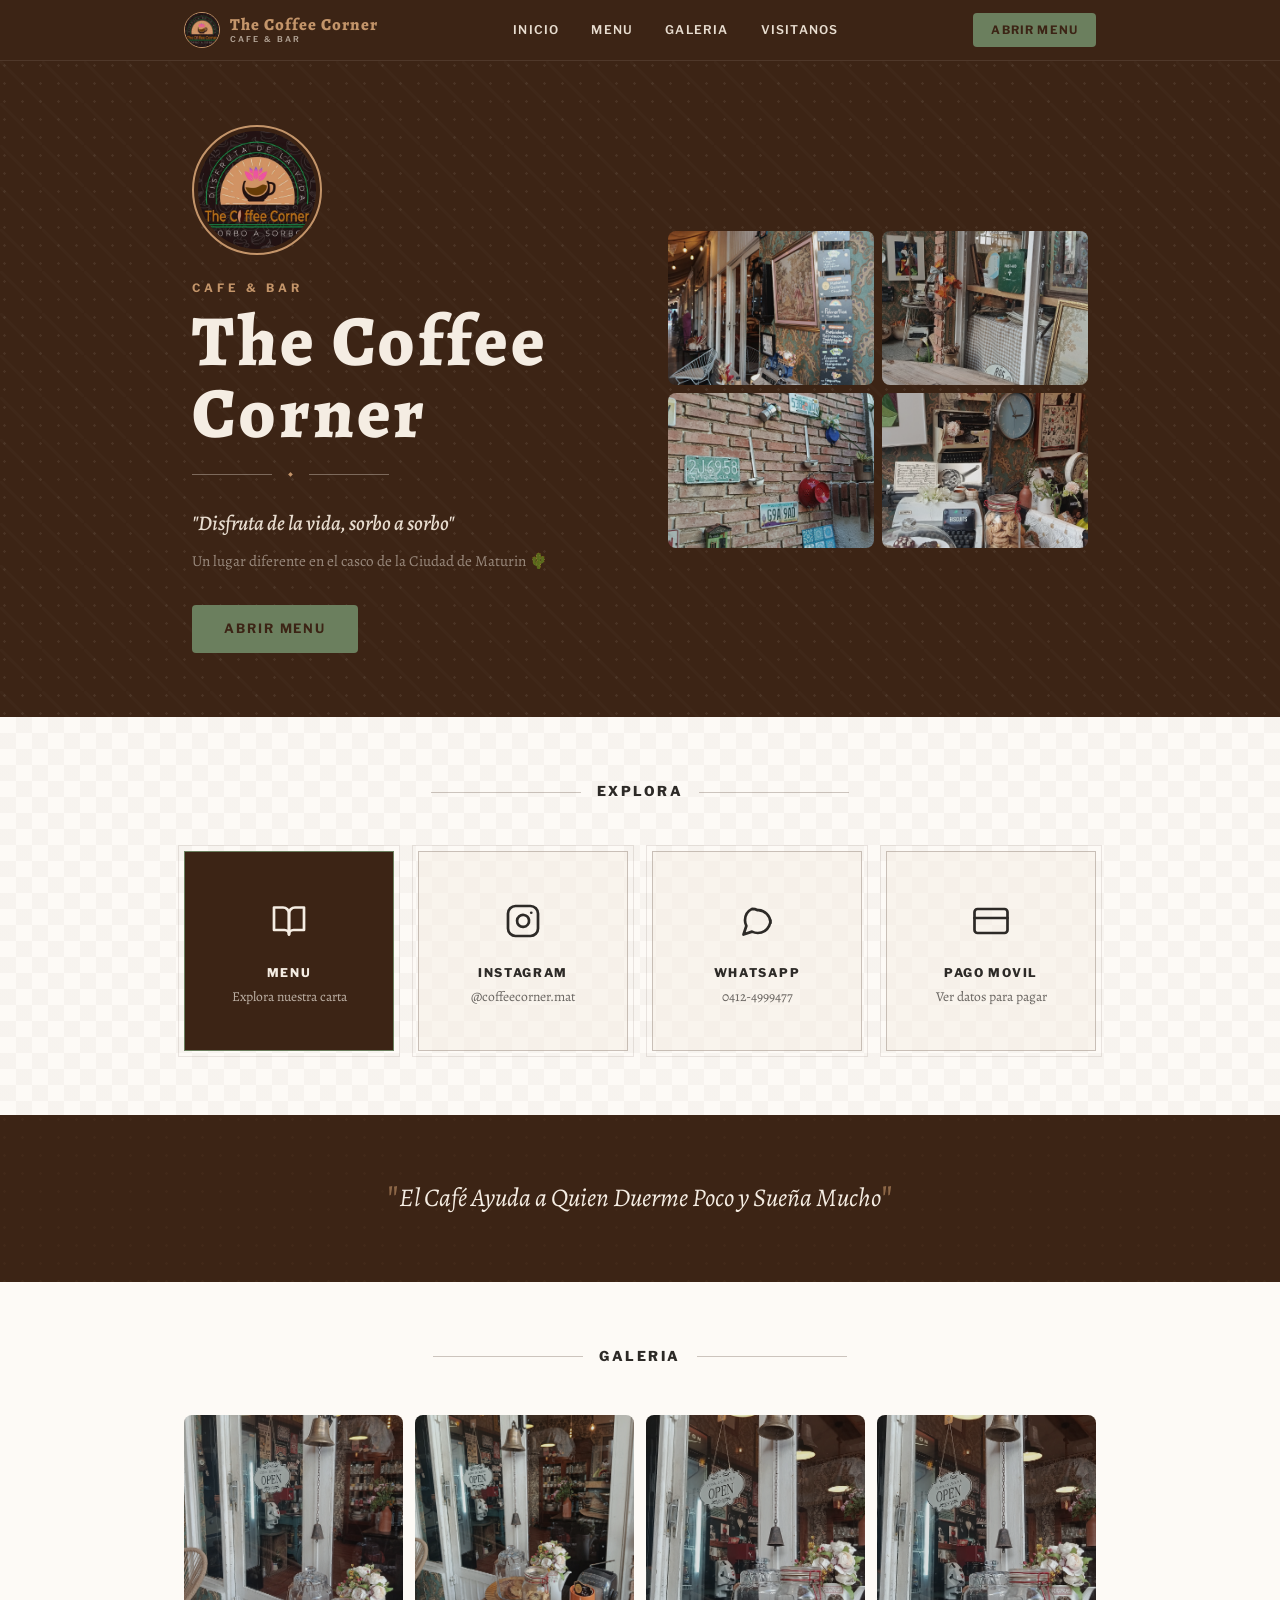
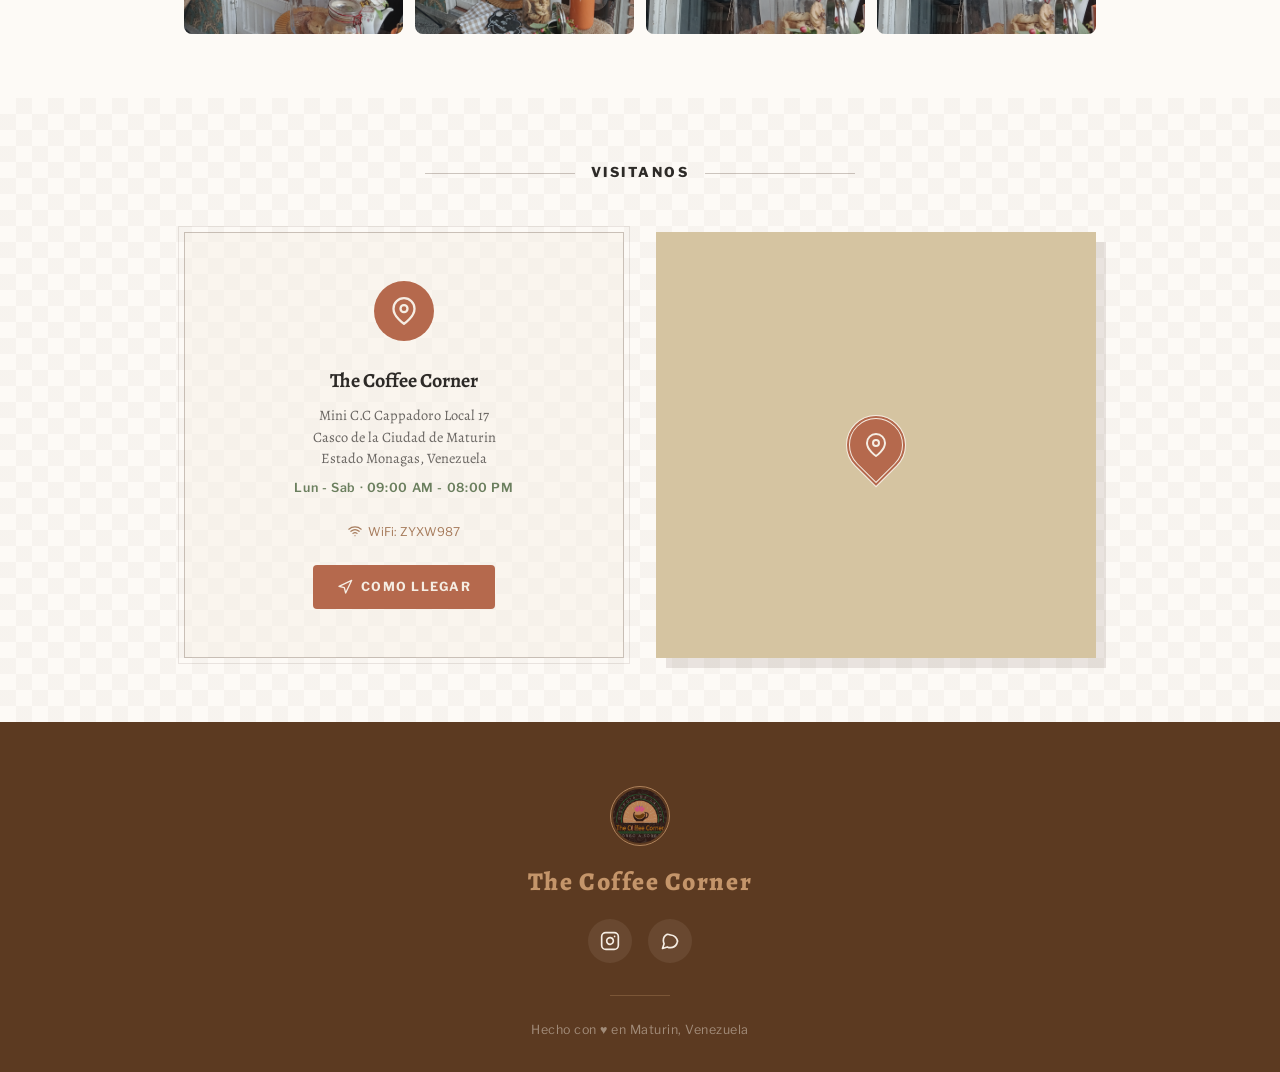
<file: index.html>
<!DOCTYPE html>
<html lang="es">
<head>
    <meta charset="UTF-8">
    <meta name="viewport" content="width=device-width, initial-scale=1.0">
    <meta name="description" content="The Coffee Corner — Un lugar diferente en el casco de la Ciudad de Maturin. Cafe, comida y buena vibra.">
    <meta name="theme-color" content="#3C2415">
    <title>The Coffee Corner — Cafe &amp; Bar</title>

    <link rel="icon" type="image/svg+xml" href="data:image/svg+xml,%3Csvg xmlns='http://www.w3.org/2000/svg' viewBox='0 0 100 100'%3E%3Ccircle cx='50' cy='50' r='48' fill='%233C2415'/%3E%3Cpath d='M30 35h35a5 5 0 0 1 5 5v10a12 12 0 0 1-12 12H37a12 12 0 0 1-12-12V40a5 5 0 0 1 5-5z' fill='none' stroke='%23C4956A' stroke-width='3'/%3E%3Cpath d='M65 42h5a5 5 0 0 1 5 5v3a5 5 0 0 1-5 5h-5' fill='none' stroke='%23C4956A' stroke-width='3'/%3E%3Cline x1='35' y1='28' x2='35' y2='33' stroke='%23C4956A' stroke-width='2.5' stroke-linecap='round'/%3E%3Cline x1='42' y1='26' x2='42' y2='33' stroke='%23C4956A' stroke-width='2.5' stroke-linecap='round'/%3E%3Cline x1='49' y1='28' x2='49' y2='33' stroke='%23C4956A' stroke-width='2.5' stroke-linecap='round'/%3E%3Ctext x='50' y='82' text-anchor='middle' fill='%23C4956A' font-family='serif' font-size='11' font-weight='bold'%3E☕%3C/text%3E%3C/svg%3E">
    <link rel="preconnect" href="https://fonts.googleapis.com">
    <link rel="preconnect" href="https://fonts.gstatic.com" crossorigin>
    <link href="https://fonts.googleapis.com/css2?family=Alegreya:ital,wght@0,400;0,500;0,700;0,800;1,500;1,700&family=Libre+Franklin:wght@500;600;700;800&display=swap" rel="stylesheet">

    <style>
        /* ============================================
           THE COFFEE CORNER — LANDING PAGE DESIGN
           ============================================ */
        :root {
            --espresso: #3C2415;
            --dark-roast: #5C3A21;
            --medium-roast: #7B5233;
            --caramel: #C4956A;
            --latte: #D4A574;
            --mocha: #A67B5B;
            --cream: #F5EDE3;
            --warm-white: #FDFAF6;
            --oat: #E8DDD0;
            --sage: #6B7F5E;
            --moss: #4A5E3F;
            --leaf: #8BA37A;
            --terracotta: #B5694D;
            --ink: #2D2A27;

            --font-heading: 'Alegreya', Georgia, serif;
            --font-body: 'Alegreya', Georgia, serif;
            --font-ui: 'Libre Franklin', 'Arial Narrow', sans-serif;

            --space-xs: 4px; --space-sm: 8px; --space-md: 16px;
            --space-lg: 24px; --space-xl: 32px; --space-2xl: 48px; --space-3xl: 64px;

            --radius-sm: 4px; --radius: 8px; --radius-lg: 12px; --radius-xl: 16px;

            --shadow-sm: 0 1px 3px rgba(60,36,21,.08), 0 1px 2px rgba(60,36,21,.06);
            --shadow: 0 4px 12px rgba(60,36,21,.10), 0 2px 4px rgba(60,36,21,.06);
            --shadow-lg: 0 12px 32px rgba(60,36,21,.12), 0 4px 8px rgba(60,36,21,.08);
            --shadow-plaque: 7px 7px 0 rgba(60,36,21,.12);

            --ease-out: cubic-bezier(0.33, 1, 0.68, 1);
            --ease-in-out: cubic-bezier(0.65, 0, 0.35, 1);
            --ease-spring: cubic-bezier(0.34, 1.56, 0.64, 1);
            --transition-fast: 150ms var(--ease-out);
            --transition: 250ms var(--ease-out);
            --transition-slow: 400ms var(--ease-in-out);
        }

        /* Dark Mode */
        [data-theme="dark"] {
            --cream: #1A1410;
            --warm-white: #120E0A;
            --oat: #231A12;
            --ink: var(--cream);
            --espresso: #0E0B08;
        }

        /* Reduced Motion */
        @media (prefers-reduced-motion: reduce) {
            *, *::before, *::after {
                animation-duration: 0.01ms !important;
                animation-iteration-count: 1 !important;
                transition-duration: 0.01ms !important;
                scroll-behavior: auto !important;
            }
        }

        /* Reset */
        *, *::before, *::after { box-sizing: border-box; margin: 0; padding: 0; }
        html { scroll-behavior: smooth; -webkit-text-size-adjust: 100%; text-size-adjust: 100%; }
        section[id] { scroll-margin-top: 72px; }

        body {
            font-family: var(--font-body);
            font-weight: 400;
            line-height: 1.6;
            color: var(--ink);
            background-color: var(--warm-white);
            -webkit-font-smoothing: antialiased;
            -moz-osx-font-smoothing: grayscale;
            overflow-x: hidden;
        }

        img { max-width: 100%; height: auto; display: block; }
        a { color: inherit; text-decoration: none; }
        button { font: inherit; cursor: pointer; border: none; background: none; color: inherit; }

        /* Skip Link */
        .skip-link {
            position: absolute;
            top: -100%;
            left: 50%;
            transform: translateX(-50%);
            padding: var(--space-md) var(--space-xl);
            background: var(--espresso);
            color: var(--cream);
            font-family: var(--font-ui);
            font-weight: 700;
            font-size: 0.95rem;
            border-radius: 0 0 var(--radius) var(--radius);
            z-index: 10000;
            transition: top var(--transition);
            text-decoration: none;
        }
        .skip-link:focus { top: 0; outline: 3px solid var(--sage); outline-offset: 2px; }

        :focus-visible { outline: 3px solid var(--sage); outline-offset: 3px; border-radius: var(--radius-sm); }

        /* Container */
        .container { width: 100%; max-width: 960px; margin: 0 auto; padding: 0 var(--space-lg); }

        /* Entrance Animations */
        .animate-in { opacity: 0; transform: translateY(28px); animation: fadeInUp 0.7s var(--ease-out) forwards; }
        @keyframes fadeInUp { to { opacity: 1; transform: translateY(0); } }
        .animate-scale { opacity: 0; transform: scale(0.85); animation: scaleIn 0.6s var(--ease-spring) forwards; }
        @keyframes scaleIn { to { opacity: 1; transform: scale(1); } }
        .delay-1 { animation-delay: 100ms; } .delay-2 { animation-delay: 200ms; }
        .delay-3 { animation-delay: 300ms; } .delay-4 { animation-delay: 400ms; }
        .delay-5 { animation-delay: 500ms; } .delay-6 { animation-delay: 600ms; }

        /* Paper Pattern */
        .paper-pattern {
            background-color: var(--warm-white);
            background-image:
                linear-gradient(45deg, rgba(60,36,21,.03) 25%, transparent 25%),
                linear-gradient(-45deg, rgba(60,36,21,.03) 25%, transparent 25%),
                linear-gradient(45deg, transparent 75%, rgba(60,36,21,.03) 75%),
                linear-gradient(-45deg, transparent 75%, rgba(60,36,21,.03) 75%);
            background-size: 32px 32px;
            background-position: 0 0, 0 16px, 16px -16px, -16px 0;
        }

        /* ============================================
           HEADER
           ============================================ */
        .site-header {
            position: sticky;
            top: 0;
            z-index: 8000;
            background: var(--espresso);
            border-bottom: 1px solid rgba(245,237,227,.1);
        }

        .header-inner {
            display: flex;
            align-items: center;
            justify-content: space-between;
            max-width: 960px;
            margin: 0 auto;
            padding: 0 var(--space-lg);
            height: 60px;
        }

        .header-brand {
            display: flex;
            align-items: center;
            gap: 10px;
            text-decoration: none;
        }

        .header-logo-img {
            width: 36px;
            height: 36px;
            object-fit: contain;
            border-radius: 50%;
            border: 1px solid var(--caramel);
        }

        .header-brand-text {
            display: flex;
            flex-direction: column;
            line-height: 1.1;
        }

        .brand-name {
            font-family: var(--font-heading);
            font-weight: 800;
            font-size: 1.05rem;
            color: var(--caramel);
            letter-spacing: 0.06em;
        }

        .brand-tag {
            font-family: var(--font-ui);
            font-weight: 600;
            font-size: 0.5rem;
            color: var(--oat);
            letter-spacing: 0.25em;
            text-transform: uppercase;
            opacity: 0.7;
        }

        .header-nav { display: none; }

        .nav-link {
            position: relative;
            font-family: var(--font-ui);
            font-weight: 600;
            font-size: 0.75rem;
            color: var(--oat);
            letter-spacing: 0.1em;
            padding: var(--space-sm) var(--space-md);
            transition: color var(--transition);
            text-decoration: none;
        }

        .nav-link::after {
            content: "";
            position: absolute;
            left: 0; bottom: .15rem;
            width: 100%; height: 1px;
            background: currentColor;
            transform: scaleX(0);
            transform-origin: right;
            transition: transform .25s ease;
        }

        .nav-link:hover { color: var(--caramel); }
        .nav-link:hover::after, .nav-link:focus-visible::after { transform: scaleX(1); transform-origin: left; }

        .header-cta {
            font-family: var(--font-ui);
            font-weight: 700;
            font-size: 0.72rem;
            letter-spacing: 0.1em;
            color: var(--espresso);
            background: var(--sage);
            padding: 8px 18px;
            border-radius: var(--radius-sm);
            transition: background var(--transition), transform var(--transition);
            text-decoration: none;
        }

        .header-cta:hover { background: var(--leaf); transform: translateY(-1px); }

        @media (min-width: 768px) { .header-nav { display: flex; align-items: center; } }

        /* ============================================
           HERO
           ============================================ */
        .hero {
            background: var(--espresso);
            position: relative;
            isolation: isolate;
            overflow: hidden;
        }

        .hero::before {
            content: "";
            position: absolute; inset: 0;
            z-index: -1;
            opacity: .25;
            background-image:
                radial-gradient(circle at 25% 25%, rgba(245,237,227,.3) 0 1px, transparent 1.5px),
                linear-gradient(45deg, transparent 47%, rgba(245,237,227,.08) 48%, rgba(245,237,227,.08) 52%, transparent 53%);
            background-size: 18px 18px, 42px 42px;
        }

        .hero-inner {
            display: flex;
            flex-direction: column;
            align-items: center;
            gap: var(--space-2xl);
            max-width: 960px;
            margin: 0 auto;
            padding: var(--space-3xl) var(--space-lg);
        }

        @media (min-width: 768px) {
            .hero-inner {
                flex-direction: row;
                gap: var(--space-3xl);
                padding: var(--space-3xl) var(--space-xl);
            }
        }

        .hero-text { text-align: center; flex: 1; }
        @media (min-width: 768px) { .hero-text { text-align: left; } }

        .hero-logo-img {
            width: 130px;
            height: 130px;
            object-fit: contain;
            border-radius: 50%;
            border: 2px solid var(--caramel);
            padding: 4px;
            background: rgba(60,36,21,.3);
            margin: 0 auto var(--space-lg);
        }

        @media (min-width: 768px) { .hero-logo-img { margin: 0 0 var(--space-lg); } }

        .hero-kicker {
            font-family: var(--font-ui);
            font-weight: 700;
            font-size: 0.72rem;
            letter-spacing: 0.35em;
            color: var(--caramel);
            text-transform: uppercase;
            margin-bottom: var(--space-sm);
        }

        .hero-title {
            font-family: var(--font-heading);
            font-weight: 800;
            font-size: clamp(2.4rem, 7vw, 4.5rem);
            letter-spacing: 0.04em;
            line-height: 1;
            color: var(--cream);
            margin-bottom: var(--space-md);
        }

        .hero-diamond {
            display: flex;
            align-items: center;
            justify-content: center;
            gap: var(--space-md);
            margin-bottom: var(--space-lg);
        }

        @media (min-width: 768px) { .hero-diamond { justify-content: flex-start; } }

        .diamond-line { width: min(17vw, 80px); height: 1px; background: rgba(245,237,227,.35); }
        .diamond-char { color: var(--caramel); font-size: 0.7rem; }

        .hero-subtitle {
            font-family: var(--font-heading);
            font-style: italic;
            font-weight: 500;
            font-size: clamp(1rem, 2.5vw, 1.3rem);
            color: var(--oat);
            margin-bottom: var(--space-sm);
        }

        .hero-tagline {
            font-family: var(--font-body);
            font-size: 0.95rem;
            color: rgba(245,237,227,.5);
            margin-bottom: var(--space-xl);
        }

        .hero-cta {
            display: inline-block;
            font-family: var(--font-ui);
            font-weight: 700;
            font-size: 0.8rem;
            letter-spacing: 0.15em;
            color: var(--espresso);
            background: var(--sage);
            padding: 14px 32px;
            border-radius: var(--radius-sm);
            text-decoration: none;
            transition: background var(--transition), transform var(--transition);
        }

        .hero-cta:hover { background: var(--leaf); transform: translateY(-2px); }

        /* Hero Photo */
        .hero-photo-wrap {
            flex-shrink: 0;
            width: 100%;
            max-width: 480px;
            position: relative;
        }

        .hero-photo-grid {
            display: grid;
            grid-template-columns: 1fr 1fr;
            gap: 8px;
        }

        .hero-photo-grid img {
            width: 100%;
            aspect-ratio: 4/3;
            object-fit: cover;
            border-radius: var(--radius);
            filter: brightness(0.9) saturate(0.85);
            transition: filter var(--transition), transform var(--transition);
        }

        .hero-photo-grid img:hover {
            filter: brightness(1) saturate(1);
            transform: scale(1.02);
        }

        @media (min-width: 768px) { .hero-photo-wrap { width: 420px; } }

        /* ============================================
           ORNAMENT LINE
           ============================================ */
        .ornament-line {
            display: flex;
            align-items: center;
            gap: 1rem;
            justify-content: center;
            margin-bottom: var(--space-2xl);
        }

        .ornament-line::before, .ornament-line::after {
            content: "";
            width: min(17vw, 150px);
            height: 1px;
            background: rgba(60,36,21,.25);
        }

        .section-title {
            font-family: var(--font-ui);
            font-weight: 800;
            font-size: 0.85rem;
            letter-spacing: 0.18em;
            color: var(--ink);
            text-transform: uppercase;
            white-space: nowrap;
        }

        /* Color Bar */
        .color-bar { display: flex; gap: 0; margin-bottom: var(--space-2xl); }
        .bar-brown { flex: 1; height: 3px; background: var(--espresso); }
        .bar-sage { flex: 1; height: 3px; background: var(--sage); }

        /* ============================================
           EXPLORA SECTION
           ============================================ */
        .explora { padding: var(--space-3xl) 0; }

        .quick-grid {
            display: grid;
            grid-template-columns: 1fr 1fr;
            gap: var(--space-md);
        }

        @media (min-width: 600px) { .quick-grid { grid-template-columns: repeat(4, 1fr); gap: var(--space-lg); } }

        .quick-plaque {
            display: flex;
            min-height: 200px;
            flex-direction: column;
            justify-content: center;
            align-items: center;
            text-align: center;
            padding: 1.5rem;
            text-decoration: none;
            color: var(--ink);
            border: 1px solid rgba(60,36,21,.25);
            outline: 1px solid rgba(60,36,21,.1);
            outline-offset: 5px;
            background: rgba(245,237,227,.5);
            transition: transform .25s ease, box-shadow .25s ease;
            cursor: pointer;
        }

        .quick-plaque:hover { transform: translateY(-3px); box-shadow: var(--shadow-plaque); }

        .quick-plaque.featured {
            color: var(--cream);
            background: var(--espresso);
            border-color: var(--sage);
        }

        .quick-plaque.featured:hover { box-shadow: 7px 7px 0 rgba(107,127,94,.25); }

        .seal {
            display: flex;
            align-items: center;
            justify-content: center;
            width: 52px;
            height: 52px;
            margin-bottom: var(--space-md);
        }

        .seal svg { width: 36px; height: 36px; stroke: currentColor; stroke-width: 1.8; fill: none; stroke-linecap: round; stroke-linejoin: round; }

        .plaque-label {
            font-family: var(--font-ui);
            font-weight: 800;
            font-size: 0.75rem;
            letter-spacing: 0.14em;
            margin-bottom: var(--space-xs);
        }

        .plaque-text { font-family: var(--font-body); font-size: 0.85rem; opacity: 0.7; }

        /* ============================================
           LOCATION SECTION
           ============================================ */
        .location { padding: var(--space-3xl) 0; }

        .location-grid {
            display: grid;
            grid-template-columns: 1fr;
            gap: var(--space-xl);
        }

        @media (min-width: 768px) { .location-grid { grid-template-columns: 1fr 1fr; gap: var(--space-xl); } }

        .location-card {
            display: flex;
            flex-direction: column;
            align-items: center;
            text-align: center;
            padding: var(--space-2xl) var(--space-lg);
            border: 1px solid rgba(60,36,21,.25);
            outline: 1px solid rgba(60,36,21,.1);
            outline-offset: 5px;
            background: rgba(245,237,227,.4);
        }

        .location-pin {
            display: grid;
            place-items: center;
            width: 60px;
            height: 60px;
            border-radius: 50%;
            background: var(--terracotta);
            color: var(--cream);
            margin-bottom: var(--space-lg);
        }

        .location-pin svg { width: 28px; height: 28px; stroke: currentColor; stroke-width: 2; fill: none; stroke-linecap: round; stroke-linejoin: round; }

        .location-name { font-family: var(--font-heading); font-weight: 700; font-size: 1.25rem; margin-bottom: var(--space-sm); }

        .location-address { font-size: 0.9rem; color: var(--ink); opacity: 0.7; margin-bottom: var(--space-sm); line-height: 1.5; }

        .location-hours {
            font-family: var(--font-ui);
            font-weight: 600;
            font-size: 0.78rem;
            color: var(--sage);
            letter-spacing: 0.05em;
            margin-bottom: var(--space-lg);
        }

        .location-wifi {
            font-family: var(--font-ui);
            font-size: 0.75rem;
            color: var(--mocha);
            margin-bottom: var(--space-lg);
            display: flex;
            align-items: center;
            gap: 6px;
        }

        .location-wifi svg { width: 14px; height: 14px; stroke: currentColor; stroke-width: 2; fill: none; stroke-linecap: round; stroke-linejoin: round; }

        .directions-btn {
            display: inline-flex;
            align-items: center;
            gap: var(--space-sm);
            font-family: var(--font-ui);
            font-weight: 700;
            font-size: 0.78rem;
            letter-spacing: 0.1em;
            color: var(--cream);
            background: var(--terracotta);
            padding: 12px 24px;
            border-radius: var(--radius-sm);
            text-decoration: none;
            transition: background var(--transition), transform var(--transition);
        }

        .directions-btn:hover { background: #9E5A42; transform: translateY(-1px); }
        .directions-btn svg { width: 16px; height: 16px; stroke: currentColor; stroke-width: 2; fill: none; stroke-linecap: round; stroke-linejoin: round; }

        /* Map Card */
        .map-card {
            position: relative;
            min-height: 345px;
            overflow: hidden;
            background: #d5c4a1;
            box-shadow: 10px 10px 0 rgba(60,36,21,.10);
        }

        .map-card iframe { position: absolute; top: 0; left: 0; width: 100%; height: 100%; border: 0; }

        .map-marker {
            position: absolute;
            top: 50%; left: 50%;
            z-index: 2;
            display: grid;
            width: 60px; height: 60px;
            place-items: center;
            color: var(--cream);
            background: var(--terracotta);
            border: 4px double var(--cream);
            border-radius: 50% 50% 50% 0;
            transform: translate(-50%, -50%) rotate(-45deg);
            pointer-events: none;
        }

        .map-marker svg { width: 24px; height: 24px; stroke: currentColor; stroke-width: 2; fill: none; stroke-linecap: round; stroke-linejoin: round; transform: rotate(45deg); }

        /* ============================================
           MOTIVATIONAL QUOTE
           ============================================ */
        .quote-section {
            background: var(--espresso);
            padding: var(--space-3xl) var(--space-lg);
            text-align: center;
            position: relative;
        }

        .quote-section::before {
            content: '';
            position: absolute; inset: 0;
            opacity: .15;
            background-image:
                radial-gradient(circle at 25% 25%, rgba(196,149,106,.3) 0 1px, transparent 1.5px);
            background-size: 18px 18px;
        }

        .quote-text {
            position: relative;
            font-family: var(--font-heading);
            font-style: italic;
            font-size: clamp(1.1rem, 3vw, 1.6rem);
            color: var(--cream);
            max-width: 600px;
            margin: 0 auto;
            line-height: 1.5;
            opacity: 0.85;
        }

        .quote-mark {
            font-size: 2.5rem;
            color: var(--caramel);
            opacity: 0.6;
            font-style: normal;
            line-height: 0;
            vertical-align: -0.15em;
        }

        /* ============================================
           PHOTOS GALLERY
           ============================================ */
        .gallery { padding: var(--space-3xl) 0; }

        .gallery-grid {
            display: grid;
            grid-template-columns: repeat(2, 1fr);
            gap: 10px;
        }

        @media (min-width: 600px) { .gallery-grid { grid-template-columns: repeat(4, 1fr); gap: 12px; } }

        .gallery-grid img {
            width: 100%;
            aspect-ratio: 1;
            object-fit: cover;
            border-radius: var(--radius);
            filter: brightness(0.88) saturate(0.8);
            transition: filter var(--transition), transform var(--transition);
            cursor: pointer;
        }

        .gallery-grid img:hover { filter: brightness(1) saturate(1); transform: scale(1.03); }

        /* ============================================
           PAYMENT MODAL
           ============================================ */
        .modal-overlay {
            position: fixed;
            inset: 0;
            z-index: 9000;
            background: rgba(0, 0, 0, 0.55);
            backdrop-filter: blur(6px);
            -webkit-backdrop-filter: blur(6px);
            display: flex;
            align-items: center;
            justify-content: center;
            opacity: 0;
            pointer-events: none;
            transition: opacity 0.3s ease;
            padding: 16px;
        }

        .modal-overlay.is-open { opacity: 1; pointer-events: auto; }

        .modal {
            background: #FDFAF6;
            border-radius: 14px;
            width: 100%;
            max-width: 380px;
            max-height: 90vh;
            overflow-y: auto;
            box-shadow: 0 20px 60px rgba(0, 0, 0, 0.3);
            transform: translateY(20px) scale(0.95);
            transition: transform 0.35s cubic-bezier(0.34, 1.56, 0.64, 1);
        }

        .modal-overlay.is-open .modal { transform: translateY(0) scale(1); }

        .modal__header {
            padding: 24px 24px 16px;
            text-align: center;
            position: relative;
        }

        .modal__close {
            position: absolute;
            top: 12px;
            right: 12px;
            width: 32px;
            height: 32px;
            border-radius: 50%;
            display: flex;
            align-items: center;
            justify-content: center;
            background: rgba(60, 36, 21, 0.08);
            transition: background 0.2s, transform 0.2s;
        }

        .modal__close:hover { background: rgba(60, 36, 21, 0.15); transform: rotate(90deg); }
        .modal__close svg { width: 18px; height: 18px; stroke: #3C2415; stroke-width: 2; fill: none; stroke-linecap: round; }

        .modal__icon {
            width: 52px;
            height: 52px;
            border-radius: 50%;
            background: linear-gradient(135deg, #4A5E3F, #6B7F5E);
            display: flex;
            align-items: center;
            justify-content: center;
            margin: 0 auto 12px;
            color: #FDFAF6;
        }

        .modal__icon svg { width: 28px; height: 28px; stroke: currentColor; stroke-width: 2; fill: none; stroke-linecap: round; stroke-linejoin: round; }

        .modal__title { font-family: var(--font-heading); font-size: 1.35rem; font-weight: 700; color: #3C2415; margin-bottom: 4px; }
        .modal__subtitle { font-size: 0.85rem; color: #3C2415; opacity: 0.6; }

        .modal__body { padding: 0 24px 24px; }

        .payment-info {
            background: rgba(60, 36, 21, 0.05);
            border: 1px solid rgba(60, 36, 21, 0.1);
            border-radius: 10px;
            padding: 16px;
            margin-bottom: 16px;
        }

        .payment-info__row {
            display: flex;
            justify-content: space-between;
            align-items: center;
            padding: 8px 0;
            border-bottom: 1px solid rgba(60, 36, 21, 0.08);
        }

        .payment-info__row:last-child { border-bottom: none; }

        .payment-info__label { font-family: var(--font-ui); font-size: 0.78rem; text-transform: uppercase; letter-spacing: 0.1em; color: #7B5233; font-weight: 600; }
        .payment-info__value { font-family: var(--font-heading); font-size: 1.05rem; font-weight: 700; color: #3C2415; }
        .payment-info__bank { font-size: 0.85rem; color: #5C3A21; font-weight: 500; }

        .payment-mesa-note {
            background: rgba(74, 94, 63, 0.1);
            border: 1px solid rgba(74, 94, 63, 0.2);
            border-radius: 8px;
            padding: 10px 14px;
            margin-bottom: 16px;
            font-family: var(--font-body);
            font-size: 0.82rem;
            font-style: italic;
            color: #5C3A21;
            text-align: center;
        }

        .modal__copy-btn {
            width: 100%;
            display: flex;
            align-items: center;
            justify-content: center;
            gap: 8px;
            padding: 14px;
            background: #3C2415;
            color: #FDFAF6;
            border: none;
            border-radius: 10px;
            font-family: var(--font-ui);
            font-size: 0.9rem;
            font-weight: 600;
            letter-spacing: 0.06em;
            cursor: pointer;
            transition: background 0.2s, transform 0.2s, box-shadow 0.2s;
            min-height: 52px;
        }

        .modal__copy-btn:hover { background: #5C3A21; box-shadow: 0 4px 16px rgba(60, 36, 21, 0.2); transform: translateY(-1px); }
        .modal__copy-btn:active { transform: translateY(0) scale(0.98); }
        .modal__copy-btn.is-copied { background: #4A5E3F; }
        .modal__copy-btn svg { width: 20px; height: 20px; stroke: currentColor; stroke-width: 2; fill: none; stroke-linecap: round; stroke-linejoin: round; }

        /* ============================================
           TOAST
           ============================================ */
        .toast {
            position: fixed;
            bottom: var(--space-xl);
            left: 50%;
            transform: translateX(-50%) translateY(100px);
            padding: var(--space-md) var(--space-xl);
            background: var(--warm-white);
            color: var(--ink);
            font-weight: 600;
            font-size: 0.9rem;
            z-index: 10000;
            display: flex;
            align-items: center;
            gap: var(--space-sm);
            opacity: 0;
            pointer-events: none;
            transition: transform var(--transition-slow), opacity var(--transition-slow);
            box-shadow: var(--shadow-lg);
            max-width: calc(100vw - 32px);
            text-align: center;
        }

        .toast--success { border-left: 4px solid var(--moss); }
        .toast--error { border-left: 4px solid var(--terracotta); }
        .toast.is-visible { transform: translateX(-50%) translateY(0); opacity: 1; pointer-events: auto; }
        .toast__icon { width: 20px; height: 20px; flex-shrink: 0; }
        .toast--success .toast__icon { color: var(--moss); }
        .toast--error .toast__icon { color: var(--terracotta); }

        /* ============================================
           PAGE TRANSITION
           ============================================ */
        .page-transition {
            position: fixed;
            inset: 0;
            background: var(--espresso);
            z-index: 9999;
            transform: scaleY(0);
            transform-origin: top;
            pointer-events: none;
            opacity: 0;
            will-change: transform;
        }

        .page-transition::after {
            content: '';
            position: absolute; inset: 0;
            background: radial-gradient(ellipse at 30% 50%, rgba(107,127,94,.08) 0%, transparent 50%);
        }

        .page-transition.is-entering { animation: transitionIn 0.45s var(--ease-in-out) forwards; }
        .page-transition.is-exiting { animation: transitionOut 0.45s var(--ease-in-out) forwards; }

        @keyframes transitionIn { 0% { transform: scaleY(0); transform-origin: top; opacity: 1; } 100% { transform: scaleY(1); transform-origin: top; opacity: 1; } }
        @keyframes transitionOut { 0% { transform: scaleY(1); transform-origin: bottom; opacity: 1; } 100% { transform: scaleY(0); transform-origin: bottom; opacity: 1; } }

        /* ============================================
           GALLERY
           ============================================ */

        /* ============================================
           FOOTER
           ============================================ */
        .site-footer {
            background: var(--dark-roast);
            color: var(--cream);
            text-align: center;
            padding: var(--space-3xl) var(--space-lg) var(--space-xl);
            position: relative;
            overflow: hidden;
        }

        .footer-inner { position: relative; z-index: 1; }

        .footer-logo-img {
            width: 60px;
            height: 60px;
            object-fit: contain;
            border-radius: 50%;
            border: 1px solid var(--caramel);
            padding: 2px;
            margin: 0 auto var(--space-md);
            opacity: 0.8;
        }

        .footer-brand {
            font-family: var(--font-heading);
            font-weight: 800;
            font-size: 1.6rem;
            letter-spacing: 0.06em;
            color: var(--caramel);
            margin-bottom: var(--space-md);
        }

        .footer-socials { display: flex; justify-content: center; gap: var(--space-md); margin-bottom: var(--space-xl); }

        .social-link {
            width: 44px; height: 44px;
            border-radius: 50%;
            background: rgba(245,237,227,.08);
            display: flex;
            align-items: center;
            justify-content: center;
            transition: background var(--transition), transform var(--transition);
            color: var(--cream);
        }

        .social-link:hover { background: rgba(245,237,227,.18); transform: translateY(-2px); }
        .social-link svg { width: 20px; height: 20px; stroke: currentColor; stroke-width: 2; fill: none; stroke-linecap: round; stroke-linejoin: round; }

        .footer-divider { width: 60px; height: 1px; background: var(--caramel); opacity: 0.3; margin: 0 auto var(--space-lg); }

        .footer-made { font-family: var(--font-ui); font-size: 0.78rem; opacity: 0.45; letter-spacing: 0.04em; }

        /* ============================================
           INTERACTION ENHANCEMENTS
           ============================================ */
        .quick-plaque:focus-visible, .nav-link:focus-visible, .social-link:focus-visible,
        .hero-cta:focus-visible, .directions-btn:focus-visible {
            outline: 3px solid var(--sage); outline-offset: 4px;
        }

        .quick-grid .quick-plaque:nth-child(1) { animation-delay: 0.1s; }
        .quick-grid .quick-plaque:nth-child(2) { animation-delay: 0.2s; }
        .quick-grid .quick-plaque:nth-child(3) { animation-delay: 0.3s; }
        .quick-grid .quick-plaque:nth-child(4) { animation-delay: 0.4s; }

        @media (max-width: 767px) {
            .header-nav {
                display: none;
            }
            .header-cta { display: none; }
        }

        /* Small screens */
        @media (max-width: 360px) {
            .hero-logo-img { width: 100px; height: 100px; }
            .hero-title { font-size: 2.2rem; }
            .quick-grid { gap: var(--space-sm); }
            .quick-plaque { min-height: 160px; padding: 1rem; }
        }

        /* Print */
        @media print {
            .page-transition, .toast, .modal-overlay, .skip-link, .site-header { display: none !important; }
        }
    </style>
</head>

<body>
    <a href="#main-content" class="skip-link">Saltar al contenido principal</a>
    <div class="page-transition" id="pageTransition" aria-hidden="true"></div>

    <!-- ==========================================
         HEADER
         ========================================== -->
    <header class="site-header" role="banner">
        <div class="header-inner">
            <a href="#inicio" class="header-brand">
                <img src="logo-coffee-corner.jpg" alt="" class="header-logo-img" loading="eager">
                <div class="header-brand-text">
                    <span class="brand-name">The Coffee Corner</span>
                    <span class="brand-tag">Cafe &amp; Bar</span>
                </div>
            </a>
            <nav id="headerNav" class="header-nav" aria-label="Navegacion principal">
                <a href="#inicio" class="nav-link">INICIO</a>
                <a href="#explora" class="nav-link">MENU</a>
                <a href="#galeria" class="nav-link">GALERIA</a>
                <a href="#encuentranos" class="nav-link">VISITANOS</a>
            </nav>
            <a href="Cuaderno.html" class="header-cta" data-transition>ABRIR MENU</a>
        </div>
    </header>

    <!-- ==========================================
         HERO
         ========================================== -->
    <section id="inicio" class="hero" role="banner">
        <div class="hero-inner">
            <div class="hero-text">
                <img src="logo-coffee-corner.jpg" alt="The Coffee Corner" class="hero-logo-img animate-scale" loading="eager">
                <p class="hero-kicker animate-in">CAFE &amp; BAR</p>
                <h1 class="hero-title animate-in delay-1">The Coffee Corner</h1>
                <div class="hero-diamond animate-in delay-2" aria-hidden="true">
                    <span class="diamond-line"></span>
                    <span class="diamond-char">&#9670;</span>
                    <span class="diamond-line"></span>
                </div>
                <p class="hero-subtitle animate-in delay-3">"Disfruta de la vida, sorbo a sorbo"</p>
                <p class="hero-tagline animate-in delay-4">Un lugar diferente en el casco de la Ciudad de Maturin &#x1F335;</p>
                <a href="#explora" class="hero-cta animate-in delay-5">ABRIR MENU</a>
            </div>
            <div class="hero-photo-wrap animate-in delay-3">
                <div class="hero-photo-grid">
                    <img src="Fotos del lugar de los menus/photo_2026-09-07_15-20-41.jpg" alt="Interior de The Coffee Corner" loading="lazy">
                    <img src="Fotos del lugar de los menus/photo_2026-09-07_15-21-46.jpg" alt="Ambiente de The Coffee Corner" loading="lazy">
                    <img src="Fotos del lugar de los menus/photo_1_2026-09-07_15-22-28.jpg" alt="The Coffee Corner detalles" loading="lazy">
                    <img src="Fotos del lugar de los menus/photo_2_2026-09-07_15-22-28.jpg" alt="The Coffee Corner espacio" loading="lazy">
                </div>
            </div>
        </div>
    </section>

    <!-- ==========================================
         MAIN CONTENT
         ========================================== -->
    <main id="main-content" role="main">

        <!-- ==========================================
             EXPLORA
             ========================================== -->
        <section id="explora" class="explora paper-pattern">
            <div class="container">
                <div class="ornament-line animate-in">
                    <h2 class="section-title">EXPLORA</h2>
                </div>
                <div class="quick-grid">

                    <!-- Menu -->
                    <a href="Cuaderno.html" class="quick-plaque featured animate-in delay-1" data-transition aria-label="Abrir menu interactivo">
                        <span class="seal">
                            <svg viewBox="0 0 24 24">
                                <path d="M2 3h6a4 4 0 0 1 4 4v14a3 3 0 0 0-3-3H2z"/>
                                <path d="M22 3h-6a4 4 0 0 0-4 4v14a3 3 0 0 1 3-3h7z"/>
                            </svg>
                        </span>
                        <span class="plaque-label">MENU</span>
                        <span class="plaque-text">Explora nuestra carta</span>
                    </a>

                    <!-- Instagram -->
                    <a href="https://www.instagram.com/coffeecorner.mat/" target="_blank" rel="noopener noreferrer" class="quick-plaque animate-in delay-2" aria-label="Visita nuestro Instagram">
                        <span class="seal">
                            <svg viewBox="0 0 24 24">
                                <rect x="2" y="2" width="20" height="20" rx="5" ry="5"/>
                                <path d="M16 11.37A4 4 0 1 1 12.63 8 4 4 0 0 1 16 11.37z"/>
                                <line x1="17.5" y1="6.5" x2="17.51" y2="6.5"/>
                            </svg>
                        </span>
                        <span class="plaque-label">INSTAGRAM</span>
                        <span class="plaque-text">@coffeecorner.mat</span>
                    </a>

                    <!-- WhatsApp -->
                    <a href="https://wa.me/584124999477?text=Hola,%20me%20gustaria%20hacer%20un%20pedido" target="_blank" rel="noopener noreferrer" class="quick-plaque animate-in delay-3" aria-label="Escríbenos por WhatsApp">
                        <span class="seal">
                            <svg viewBox="0 0 24 24">
                                <path d="M21 11.5a8.38 8.38 0 0 1-.9 3.8 8.5 8.5 0 0 1-7.6 4.7 8.38 8.38 0 0 1-3.8-.9L3 21l1.9-5.7a8.38 8.38 0 0 1-.9-3.8 8.5 8.5 0 0 1 4.7-7.6 8.38 8.38 0 0 1 3.8.9h.5a8.48 8.48 0 0 1 8 8v.5z"/>
                            </svg>
                        </span>
                        <span class="plaque-label">WHATSAPP</span>
                        <span class="plaque-text">0412-4999477</span>
                    </a>

                    <!-- Pago Movil -->
                    <button type="button" class="quick-plaque animate-in delay-4" id="btnPagoMovil" aria-label="Ver datos de pago movil">
                        <span class="seal">
                            <svg viewBox="0 0 24 24">
                                <rect x="1" y="4" width="22" height="16" rx="2" ry="2"/>
                                <line x1="1" y1="10" x2="23" y2="10"/>
                            </svg>
                        </span>
                        <span class="plaque-label">PAGO MOVIL</span>
                        <span class="plaque-text">Ver datos para pagar</span>
                    </button>

                </div>
            </div>
        </section>

        <!-- ==========================================
             QUOTE
             ========================================== -->
        <section class="quote-section" aria-label="Frase motivacional">
            <p class="quote-text animate-in">
                <span class="quote-mark">"</span>El Café Ayuda a Quien Duerme Poco y Sueña Mucho<span class="quote-mark">"</span>
            </p>
        </section>

        <!-- ==========================================
             GALERIA
             ========================================== -->
        <section id="galeria" class="gallery">
            <div class="container">
                <div class="ornament-line animate-in">
                    <h2 class="section-title">GALERIA</h2>
                </div>
                <div class="gallery-grid">
                    <img src="Fotos del lugar de los menus/photo_3_2026-09-07_15-22-28.jpg" alt="The Coffee Corner galeria" loading="lazy" class="animate-in delay-1">
                    <img src="Fotos del lugar de los menus/photo_4_2026-09-07_15-22-28.jpg" alt="The Coffee Corner galeria" loading="lazy" class="animate-in delay-2">
                    <img src="Fotos del lugar de los menus/photo_5_2026-09-07_15-22-28.jpg" alt="The Coffee Corner galeria" loading="lazy" class="animate-in delay-3">
                    <img src="Fotos del lugar de los menus/photo_6_2026-09-07_15-22-28.jpg" alt="The Coffee Corner galeria" loading="lazy" class="animate-in delay-4">
                </div>
            </div>
        </section>

        <!-- ==========================================
             ENCUEFNTRANOS
             ========================================== -->
        <section id="encuentranos" class="location paper-pattern">
            <div class="container">
                <div class="ornament-line animate-in">
                    <h2 class="section-title">VISITANOS</h2>
                </div>
                <div class="location-grid">

                    <article class="location-card animate-in delay-1">
                        <div class="location-pin" aria-hidden="true">
                            <svg viewBox="0 0 24 24">
                                <path d="M21 10c0 7-9 13-9 13s-9-6-9-13a9 9 0 0 1 18 0z"/>
                                <circle cx="12" cy="10" r="3"/>
                            </svg>
                        </div>
                        <h3 class="location-name">The Coffee Corner</h3>
                        <p class="location-address">
                            Mini C.C Cappadoro Local 17<br>
                            Casco de la Ciudad de Maturin<br>
                            Estado Monagas, Venezuela
                        </p>
                        <p class="location-hours">Lun - Sab &middot; 09:00 AM - 08:00 PM</p>
                        <p class="location-wifi">
                            <svg viewBox="0 0 24 24"><path d="M5 12.55a11 11 0 0 1 14.08 0"/><path d="M1.42 9a16 16 0 0 1 21.16 0"/><path d="M8.53 16.11a6 6 0 0 1 6.95 0"/><line x1="12" y1="20" x2="12.01" y2="20"/></svg>
                            WiFi: ZYXW987
                        </p>
                        <a href="https://maps.app.goo.gl/M7ERjT4AtxF231U98" target="_blank" rel="noopener noreferrer" class="directions-btn" aria-label="Como llegar por Google Maps">
                            <svg viewBox="0 0 24 24"><polygon points="3 11 22 2 13 21 11 13 3 11"/></svg>
                            <span>COMO LLEGAR</span>
                        </a>
                    </article>

                    <div class="map-card animate-in delay-2">
                        <iframe src="https://maps.google.com/maps?q=Mini+C.C+Cappadoro+Local+17+Maturin+Monagas+Venezuela&t=&z=16&ie=UTF8&iwloc=&output=embed" allowfullscreen="" loading="lazy" referrerpolicy="no-referrer-when-downgrade" title="Ubicacion de The Coffee Corner en Google Maps"></iframe>
                        <div class="map-marker" aria-hidden="true">
                            <svg viewBox="0 0 24 24">
                                <path d="M21 10c0 7-9 13-9 13s-9-6-9-13a9 9 0 0 1 18 0z"/>
                                <circle cx="12" cy="10" r="3"/>
                            </svg>
                        </div>
                    </div>

                </div>
            </div>
        </section>

    </main>

    <!-- ==========================================
         PAYMENT MODAL
         ========================================== -->
    <div class="modal-overlay" id="paymentModal" role="dialog" aria-modal="true" aria-labelledby="paymentModalTitle" aria-hidden="true">
        <div class="modal">
            <div class="modal__header">
                <button type="button" class="modal__close" id="modalClose" aria-label="Cerrar ventana de pago">
                    <svg viewBox="0 0 24 24"><line x1="18" y1="6" x2="6" y2="18"/><line x1="6" y1="6" x2="18" y2="18"/></svg>
                </button>
                <div class="modal__icon" aria-hidden="true">
                    <svg viewBox="0 0 24 24"><rect x="1" y="4" width="22" height="16" rx="2" ry="2"/><line x1="1" y1="10" x2="23" y2="10"/></svg>
                </div>
                <h2 class="modal__title" id="paymentModalTitle">Pago Movil</h2>
                <p class="modal__subtitle">Copia los datos y pega en tu app bancaria</p>
            </div>

            <div class="modal__body">
                <div class="payment-info">
                    <div class="payment-info__row">
                        <span class="payment-info__label">Banco</span>
                        <span class="payment-info__value">0102</span>
                    </div>
                    <div class="payment-info__row">
                        <span class="payment-info__label">Telefono</span>
                        <span class="payment-info__value">0412-499-9477</span>
                    </div>
                    <div class="payment-info__row">
                        <span class="payment-info__label">Cedula</span>
                        <span class="payment-info__value">V-XX.XXX.XXX</span>
                    </div>
                    <div class="payment-info__row">
                        <span class="payment-info__label">Banco</span>
                        <div class="payment-info__bank">0102 - Banco de Venezuela</div>
                    </div>
                </div>

                <div class="payment-mesa-note">
                    Recuerda en el pago movil colocar el numero de tu mesa
                </div>

                <button type="button" class="modal__copy-btn" id="btnCopyPayment" aria-label="Copiar datos de pago al portapapeles">
                    <svg viewBox="0 0 24 24">
                        <rect x="9" y="9" width="13" height="13" rx="2" ry="2"/>
                        <path d="M5 15H4a2 2 0 0 1-2-2V4a2 2 0 0 1 2-2h9a2 2 0 0 1 2 2v1"/>
                    </svg>
                    <span id="btnCopyLabel">Copiar Datos</span>
                </button>
            </div>
        </div>
    </div>

    <!-- ==========================================
         FOOTER
         ========================================== -->
    <footer id="contacto" class="site-footer" role="contentinfo">
        <div class="footer-inner">
            <img src="logo-coffee-corner.jpg" alt="" class="footer-logo-img" loading="lazy">
            <p class="footer-brand">The Coffee Corner</p>
            <nav class="footer-socials" aria-label="Redes sociales">
                <a href="https://www.instagram.com/coffeecorner.mat/" target="_blank" rel="noopener noreferrer" class="social-link" aria-label="Instagram">
                    <svg viewBox="0 0 24 24">
                        <rect x="2" y="2" width="20" height="20" rx="5" ry="5"/>
                        <path d="M16 11.37A4 4 0 1 1 12.63 8 4 4 0 0 1 16 11.37z"/>
                        <line x1="17.5" y1="6.5" x2="17.51" y2="6.5"/>
                    </svg>
                </a>
                <a href="https://wa.me/584124999477?text=Hola,%20me%20gustaria%20hacer%20un%20pedido" target="_blank" rel="noopener noreferrer" class="social-link" aria-label="WhatsApp">
                    <svg viewBox="0 0 24 24">
                        <path d="M21 11.5a8.38 8.38 0 0 1-.9 3.8 8.5 8.5 0 0 1-7.6 4.7 8.38 8.38 0 0 1-3.8-.9L3 21l1.9-5.7a8.38 8.38 0 0 1-.9-3.8 8.5 8.5 0 0 1 4.7-7.6 8.38 8.38 0 0 1 3.8.9h.5a8.48 8.48 0 0 1 8 8v.5z"/>
                    </svg>
                </a>
            </nav>
            <div class="footer-divider"></div>
            <p class="footer-made">Hecho con &#9829; en Maturin, Venezuela</p>
        </div>
    </footer>

    <!-- Toast -->
    <div class="toast" id="toast" role="status" aria-live="polite" aria-atomic="true">
        <svg class="toast__icon" viewBox="0 0 24 24" fill="none" stroke="currentColor" stroke-width="2" stroke-linecap="round" stroke-linejoin="round">
            <path d="M22 11.08V12a10 10 0 1 1-5.93-9.14"/>
            <polyline points="22 4 12 14.01 9 11.01"/>
        </svg>
        <span id="toastMessage">Datos copiados</span>
    </div>

    <!-- ==========================================
         JAVASCRIPT
         ========================================== -->
    <script>
    (function () {
        'use strict';

        // 1. Entrance Animations
        (function initAnimations() {
            var prefersReducedMotion = window.matchMedia('(prefers-reduced-motion: reduce)').matches;
            if (prefersReducedMotion) {
                document.querySelectorAll('.animate-in, .animate-scale').forEach(function (el) {
                    el.style.opacity = '1';
                    el.style.transform = 'none';
                    el.style.animation = 'none';
                });
                return;
            }
            var elements = document.querySelectorAll('.animate-in');
            elements.forEach(function (el, i) {
                if (!el.classList.contains('delay-1') && !el.classList.contains('delay-2') &&
                    !el.classList.contains('delay-3') && !el.classList.contains('delay-4') &&
                    !el.classList.contains('delay-5') && !el.classList.contains('delay-6')) {
                    el.style.animationDelay = (i * 100) + 'ms';
                }
            });
        })();

        // 2. Toast
        var toastEl = document.getElementById('toast');
        var toastMsg = document.getElementById('toastMessage');
        var toastTimer = null;

        function showToast(message, type) {
            type = type || 'success';
            clearTimeout(toastTimer);
            toastMsg.textContent = message;
            toastEl.className = 'toast toast--' + type;
            void toastEl.offsetHeight;
            toastEl.classList.add('is-visible');
            toastTimer = setTimeout(function () { toastEl.classList.remove('is-visible'); }, 3500);
        }

        // 3. Payment Modal
        var modalOverlay = document.getElementById('paymentModal');
        var modalCloseBtn = document.getElementById('modalClose');
        var btnPagoMovil = document.getElementById('btnPagoMovil');
        var lastFocusedElement = null;

        function openModal() {
            lastFocusedElement = document.activeElement;
            modalOverlay.classList.add('is-open');
            modalOverlay.setAttribute('aria-hidden', 'false');
            document.body.style.overflow = 'hidden';
            setTimeout(function () { modalCloseBtn.focus(); }, 100);
            document.addEventListener('keydown', trapFocus);
        }

        function closeModal() {
            modalOverlay.classList.remove('is-open');
            modalOverlay.setAttribute('aria-hidden', 'true');
            document.body.style.overflow = '';
            document.removeEventListener('keydown', trapFocus);
            if (lastFocusedElement) lastFocusedElement.focus();
        }

        function trapFocus(e) {
            if (e.key === 'Escape') { closeModal(); return; }
            if (e.key !== 'Tab') return;
            var focusableElements = modalOverlay.querySelectorAll('button, [href], input, select, textarea, [tabindex]:not([tabindex="-1"])');
            var firstEl = focusableElements[0];
            var lastEl = focusableElements[focusableElements.length - 1];
            if (e.shiftKey) {
                if (document.activeElement === firstEl) { e.preventDefault(); lastEl.focus(); }
            } else {
                if (document.activeElement === lastEl) { e.preventDefault(); firstEl.focus(); }
            }
        }

        btnPagoMovil.addEventListener('click', openModal);
        modalCloseBtn.addEventListener('click', closeModal);
        modalOverlay.addEventListener('click', function (e) { if (e.target === modalOverlay) closeModal(); });

        // 4. Copy Payment Data
        var btnCopy = document.getElementById('btnCopyPayment');
        var btnCopyLabel = document.getElementById('btnCopyLabel');
        var paymentData = 'Pago Movil\nBanco: 0102\nTelefono: 0412-499-9477\nCedula: V-XX.XXX.XXX\nBanco: 0102 - Banco de Venezuela';

        btnCopy.addEventListener('click', async function () {
            try {
                await navigator.clipboard.writeText(paymentData);
                btnCopy.classList.add('is-copied');
                btnCopyLabel.textContent = 'Copiado!';
                btnCopy.querySelector('svg').innerHTML = '<polyline points="20 6 9 17 4 12"/>';
                showToast('Datos de pago copiados al portapapeles', 'success');
                setTimeout(function () {
                    btnCopy.classList.remove('is-copied');
                    btnCopyLabel.textContent = 'Copiar Datos';
                    btnCopy.querySelector('svg').innerHTML = '<rect x="9" y="9" width="13" height="13" rx="2" ry="2"/><path d="M5 15H4a2 2 0 0 1-2-2V4a2 2 0 0 1 2-2h9a2 2 0 0 1 2 2v1"/>';
                }, 2500);
            } catch (err) {
                var textArea = document.createElement('textarea');
                textArea.value = paymentData;
                textArea.style.cssText = 'position:fixed;left:-9999px;top:-9999px;';
                document.body.appendChild(textArea);
                textArea.select();
                try {
                    document.execCommand('copy');
                    showToast('Datos de pago copiados', 'success');
                    btnCopy.classList.add('is-copied');
                    btnCopyLabel.textContent = 'Copiado!';
                    setTimeout(function () {
                        btnCopy.classList.remove('is-copied');
                        btnCopyLabel.textContent = 'Copiar Datos';
                    }, 2500);
                } catch (e) {
                    showToast('No se pudo copiar. Selecciona y copia manualmente.', 'error');
                }
                document.body.removeChild(textArea);
            }
        });

        // 5. Page Transitions
        (function initPageTransitions() {
            var transitionEl = document.getElementById('pageTransition');
            var transitionLinks = document.querySelectorAll('[data-transition]');
            transitionLinks.forEach(function (link) {
                link.addEventListener('click', function (e) {
                    var href = this.getAttribute('href');
                    if (!href || href.startsWith('http') || href.startsWith('#') || e.metaKey || e.ctrlKey || e.shiftKey || e.altKey) return;
                    e.preventDefault();
                    transitionEl.classList.add('is-entering');
                    transitionEl.classList.remove('is-exiting');
                    setTimeout(function () { window.location.href = href; }, 350);
                });
            });
            window.addEventListener('pageshow', function (e) {
                if (e.persisted) {
                    transitionEl.classList.remove('is-entering');
                    transitionEl.classList.add('is-exiting');
                    setTimeout(function () { transitionEl.classList.remove('is-exiting'); }, 500);
                }
            });
        })();

        // 6. Header Scroll
        (function initHeaderScroll() {
            var header = document.querySelector('.site-header');
            if (!header) return;
            function updateHeader() {
                if (window.scrollY > 50) {
                    header.style.background = 'rgba(60, 36, 21, 0.97)';
                    header.style.boxShadow = '0 2px 20px rgba(0,0,0,0.3)';
                } else {
                    header.style.background = '';
                    header.style.boxShadow = '';
                }
            }
            window.addEventListener('scroll', updateHeader, { passive: true });
            updateHeader();
        })();

        // 8. External Links
        (function initExternalLinks() {
            document.querySelectorAll('[target="_blank"]').forEach(function (link) {
                link.addEventListener('click', function () {
                    var el = this;
                    el.classList.add('is-pulse');
                    setTimeout(function () { el.classList.remove('is-pulse'); }, 300);
                });
            });
        })();

        // 9. Keyboard - Escape closes modal
        document.addEventListener('keydown', function (e) {
            if (e.key === 'Escape' && modalOverlay.classList.contains('is-open')) {
                closeModal();
            }
        });

        // 10. Reduced Motion Watcher
        (function initReducedMotionWatcher() {
            var mq = window.matchMedia('(prefers-reduced-motion: reduce)');
            function handleChange(e) {
                if (e.matches) {
                    document.documentElement.style.setProperty('--transition', '0ms');
                    document.documentElement.style.setProperty('--transition-slow', '0ms');
                } else {
                    document.documentElement.style.setProperty('--transition', '250ms var(--ease-out)');
                    document.documentElement.style.setProperty('--transition-slow', '400ms var(--ease-in-out)');
                }
            }
            handleChange(mq);
            mq.addEventListener('change', handleChange);
        })();

    })();
    </script>
</body>
</html>
</file>
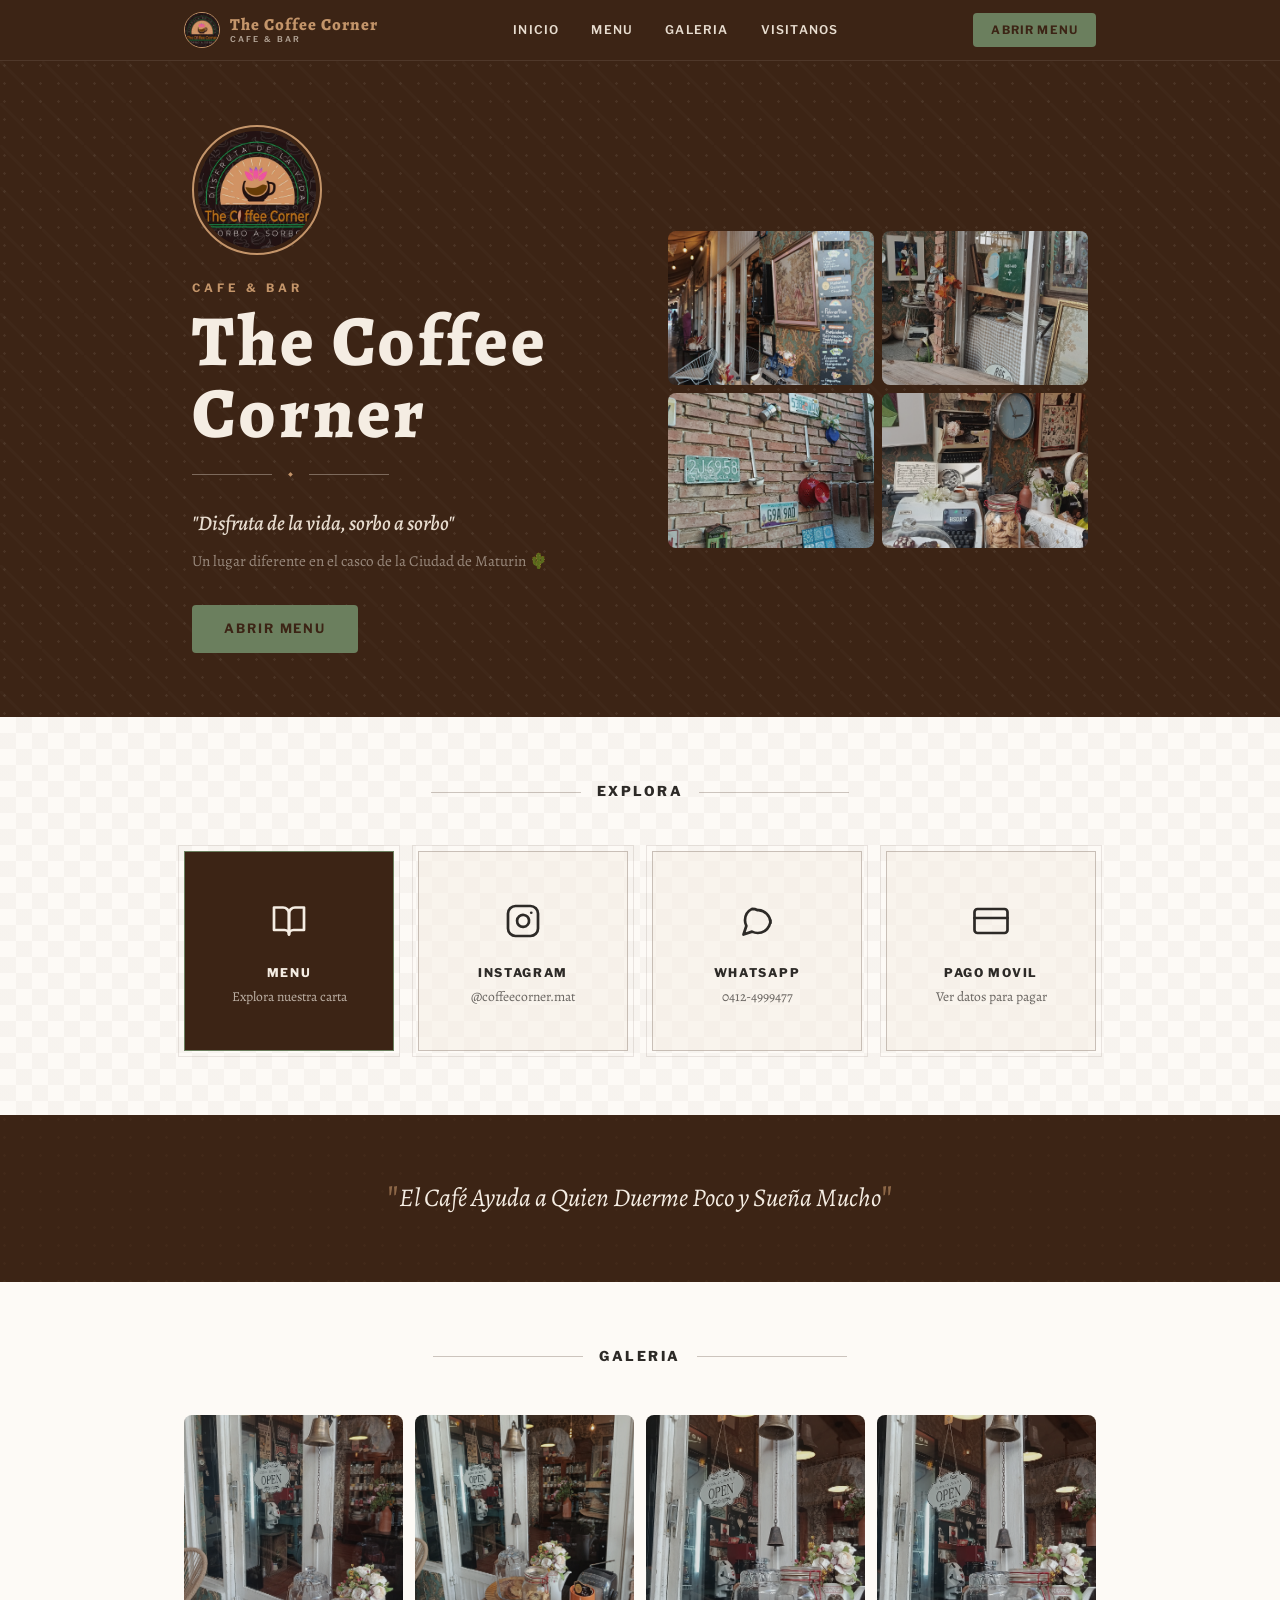
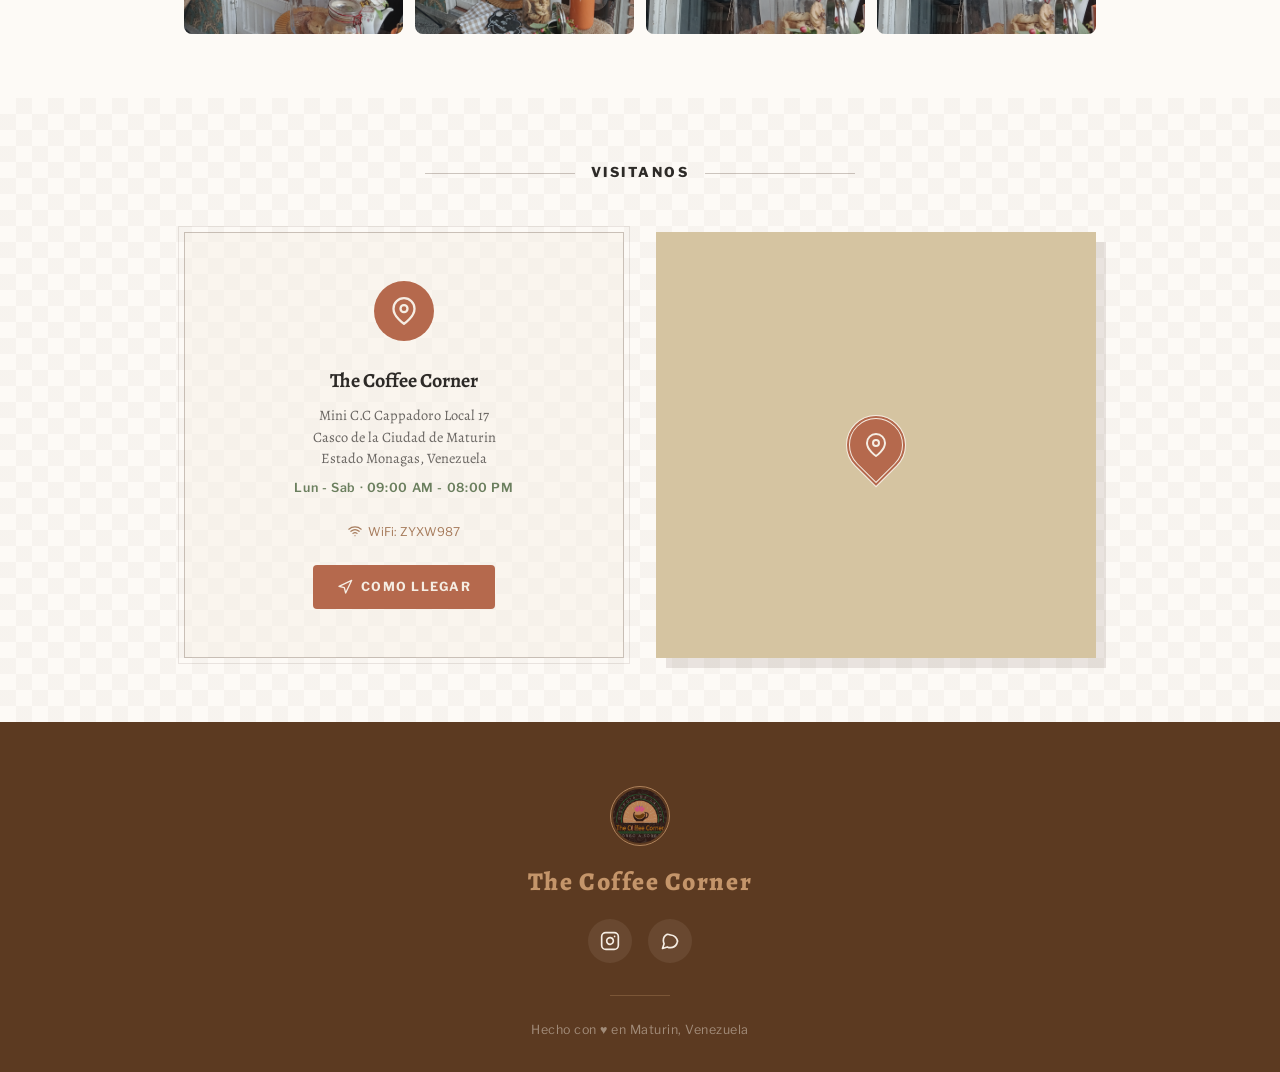
<file: Prototipo menu.html>
<!DOCTYPE html>
<html lang="es">
<head>
    <meta charset="UTF-8">
    <meta name="viewport" content="width=device-width, initial-scale=1.0">
    <meta http-equiv="refresh" content="0; url=index.html">
    <title>The Coffee Corner</title>
    <style>
        body { font-family: Georgia, serif; background: #3C2415; color: #F5EDE3; display: flex; align-items: center; justify-content: center; min-height: 100vh; margin: 0; }
        a { color: #C4956A; }
    </style>
</head>
<body>
    <p>Redirigiendo a <a href="index.html">The Coffee Corner</a>...</p>
    <script>window.location.replace('index.html');</script>
</body>
</html>
</file>
